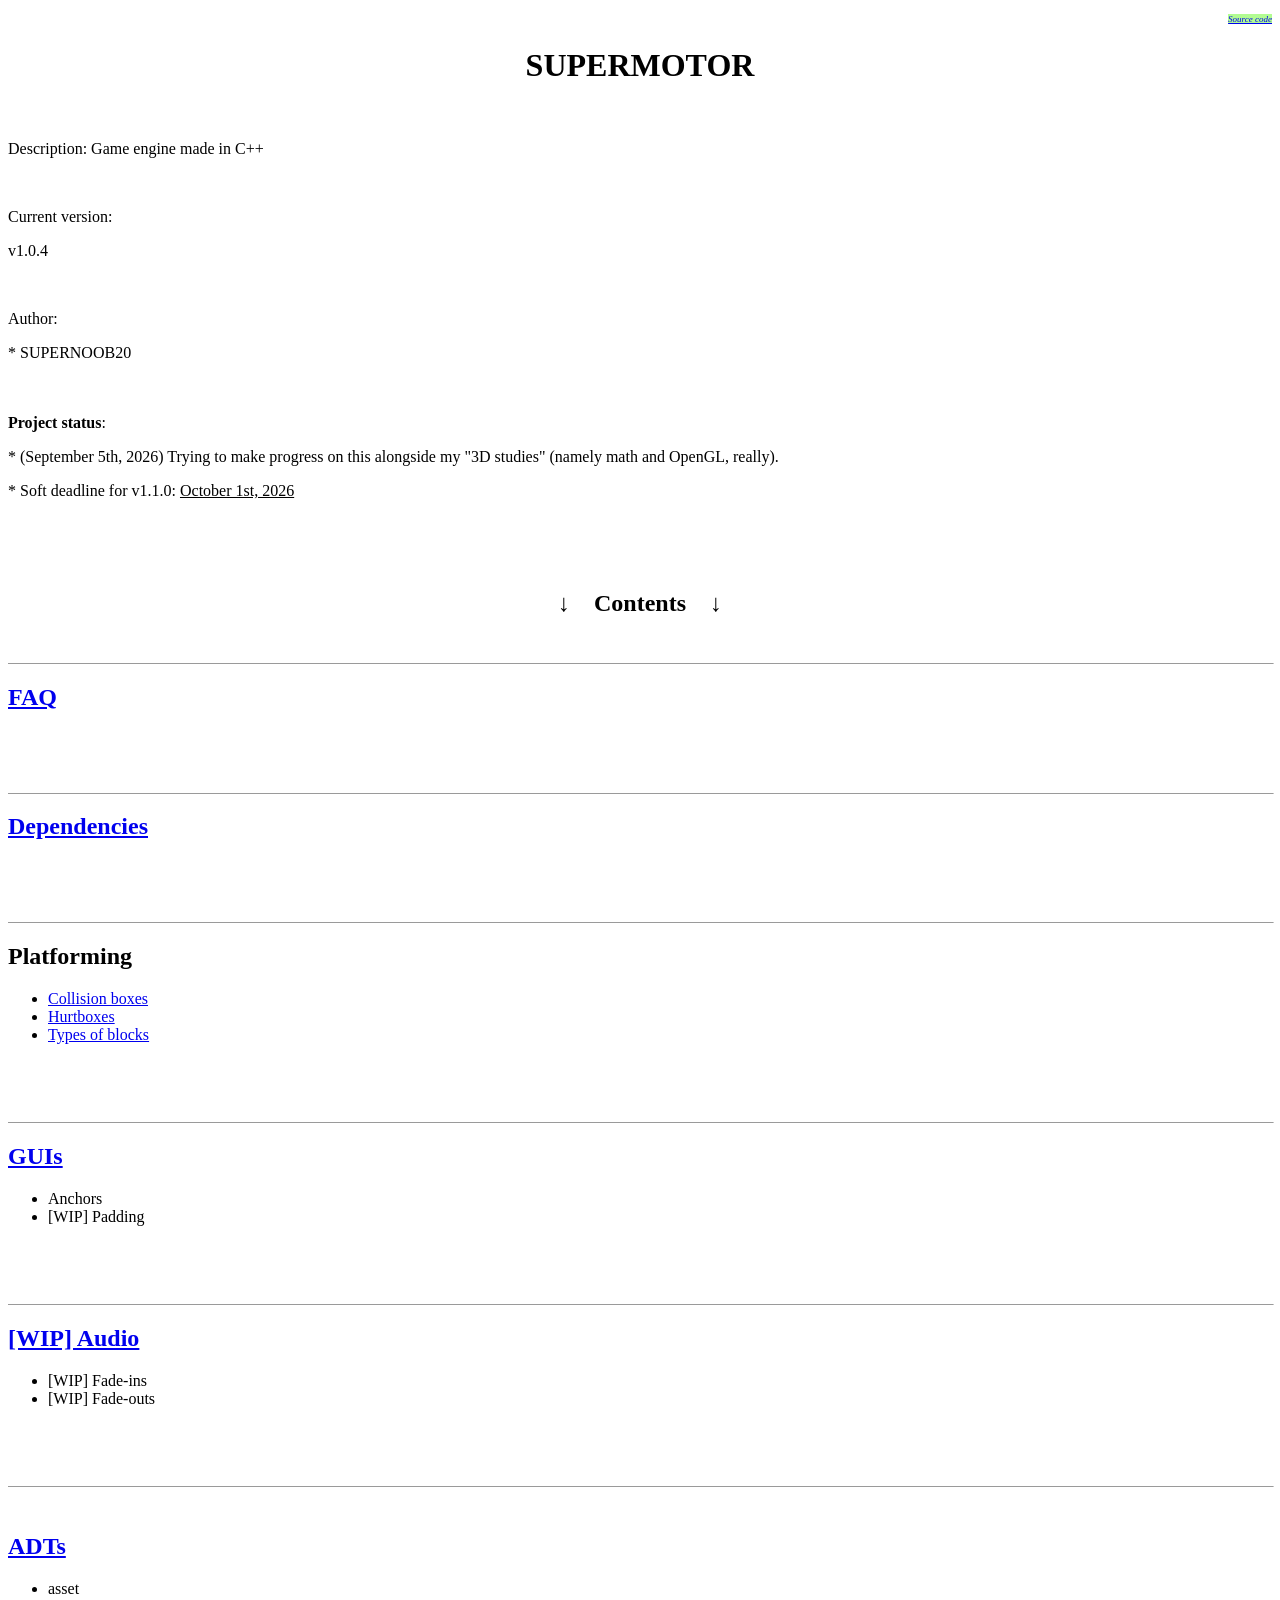
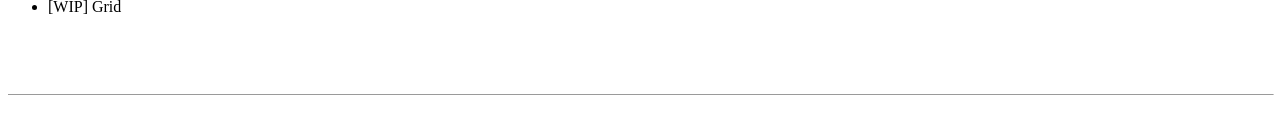
<file: index.html>
<!DOCTYPE html>
<html>


    <head>
       
        <link rel="stylesheet" href="website/styles.css">        

        <!-- navbar here... e.e -->

    </head>



    <body>

        <div style="text-align: right;">
            <i> <a href="https://github.com/SUPERNOOB20/supermotor"> <p10>Source code</p10> </a> </i>
        </div>




        <title>    SUPERMOTOR    </title>
        <div style="text-align: center;">
            <h1>  <b>  SUPERMOTOR  </b>  </h1>
        </div>
<br>
        <p> Description:
        Game engine made in C++
        </p>
<br>
        <p> Current version:        </p>
<p>           v1.0.4        </p>
        </p>
<br>
        <p>
<p>        Author:          </p>
 <p>       * SUPERNOOB20    </p>
        </p>
<br>
<br>
        <b>Project status</b>:        <p></p>
        * (September 5th, 2026) Trying to make progress on this alongside my </u>"3D studies"</u> (namely math and OpenGL, really).        <p></p>
        * Soft deadline for v1.1.0:  <u>October 1st, 2026</u>        <p></p>
        </p>
<br>
<br>
<br>
        <div style="text-align: center;">
        <h2><b> ↓ &nbsp;&nbsp;  Contents  &nbsp;&nbsp; ↓ </b></h2>       
        <br><hr width="100%" size="1">
        </div>

		<a href="website/FAQ.html">
        <h2>FAQ</h2></a>


        <br><br><br><hr width="100%" size="1">

        <a href="website/dependencies/dependencies.html">
        <h2>Dependencies</h2></a>


        <br><br><br><hr width="100%" size="1">

        <h2>Platforming</h2>
            <ul>
                <li> <a href="website/platforming/blocks_data-structures/blocks_data-structures.html"> Collision boxes </li>
                <li> <a href="website/platforming/hurtboxes/hurtboxes.html"> Hurtboxes </a> </li>
                <li> <a href="website/platforming/block_types/block_types.html"> Types of blocks </a> </li>
            </ul>

        <br><br><br><hr width="100%" size="1">

        <a href="website/GUIs/GUIs.html">
        <h2>GUIs</h2></a>
            <ul>
                <li> Anchors </li>
                <li> [WIP] Padding </li>
            </ul>

        <br><br><br><hr width="100%" size="1">

        <a href="website/audio.html">
        <h2>[WIP] Audio</h2></a>
            <ul>
                <li>[WIP] Fade-ins </li>
                <li>[WIP] Fade-outs </li>
            </ul>

        <br><br><br><hr width="100%" size="1"><br>

        <a href="website/ADTs.html">
        <h2>ADTs</h2></a>
            <ul>
                <li>asset </li>
                <li>[WIP] Grid </li>
            </ul>
        <br><br><br><hr width="100%" size="1"><br>



    </body>


</html>
</file>
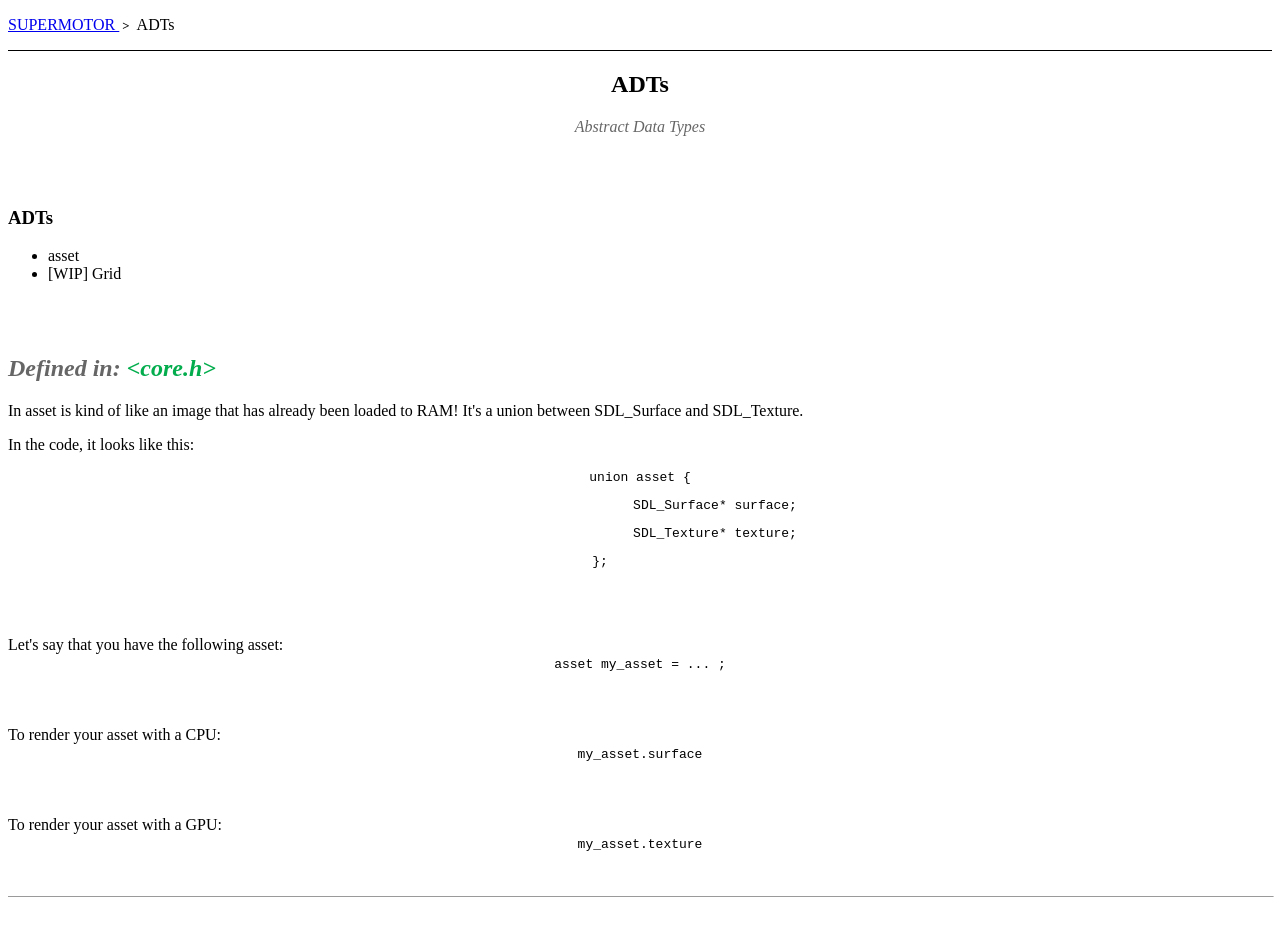
<file: website/ADTs.html>
<!DOCTYPE html>
<html>

    <head>

        <link rel="stylesheet" href="./styles.css">  

        <!-- navbar here... e.e -->
        <nav class="crumbs">
            <ol>
                <li class="crumb"><a href="../index.html">  SUPERMOTOR  </a></li>
                <li class="crumb">  ADTs  </li>
            </ol>
        </nav>


	<div style="text-align: center;">
        <h2>  ADTs  </h2>
		<p class="caption_style">  Abstract Data Types  </p>
	</div>	
	<br>
	<br>
	<h3>ADTs</h3>
            <ul>
                <li>asset </li>
                <li>[WIP] Grid </li>
            </ul>
    </head>
	
<br>
<br>

    <body>



        <h2 class="caption_style">Defined in: <header_file>&lt;core.h&gt;</header_file></h2>

        <p>In asset is kind of like an image that has already been loaded to RAM! It's a union between SDL_Surface and SDL_Texture.</p>

        <p>In the code, it looks like this:</p>

<div style="text-align: center;">        
        <code>
            <p>union asset {</p>
                <p><code_tab>SDL_Surface* surface;</code_tab></p>
                <p><code_tab>SDL_Texture* texture;</code_tab></p>
            <p><code_tab_inverse>};</code_tab_inverse></p></code>
</div>
<br>
<br>
<br>
        Let's say that you have the following asset:<br>
<div style="text-align: center;">
<code>        asset my_asset = ... ;</code>   <br>
</div>
<br>
<br>
<br>
        To render your asset with a CPU:<br>
<div style="text-align: center;">
<code>            my_asset.surface</code> <br>
</div>
<br>
<br>
<br>
        To render your asset with a GPU:<br>
<div style="text-align: center;">
<code>            my_asset.texture</code><br>
</div>
 
    <br>
    <br>
        <hr width="100%" size="1">		
    <br>
    </body>

</html>
</file>
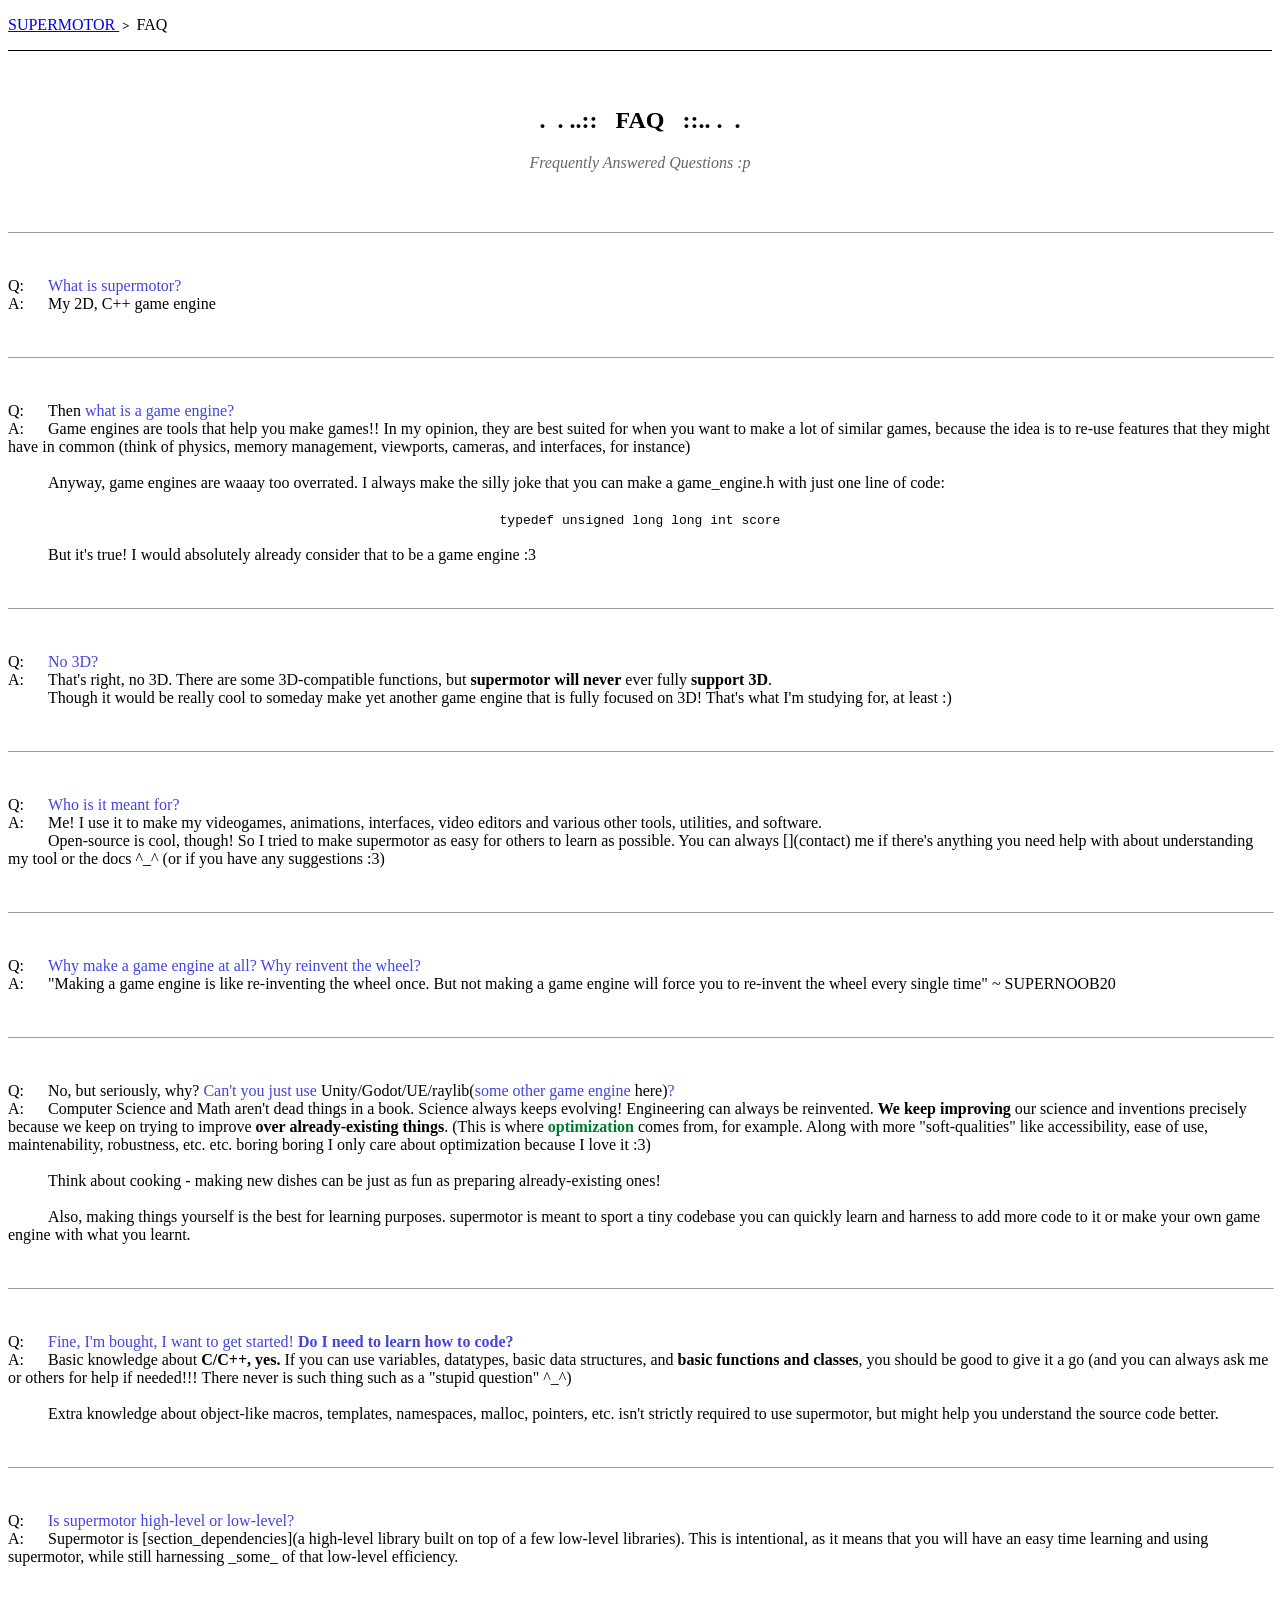
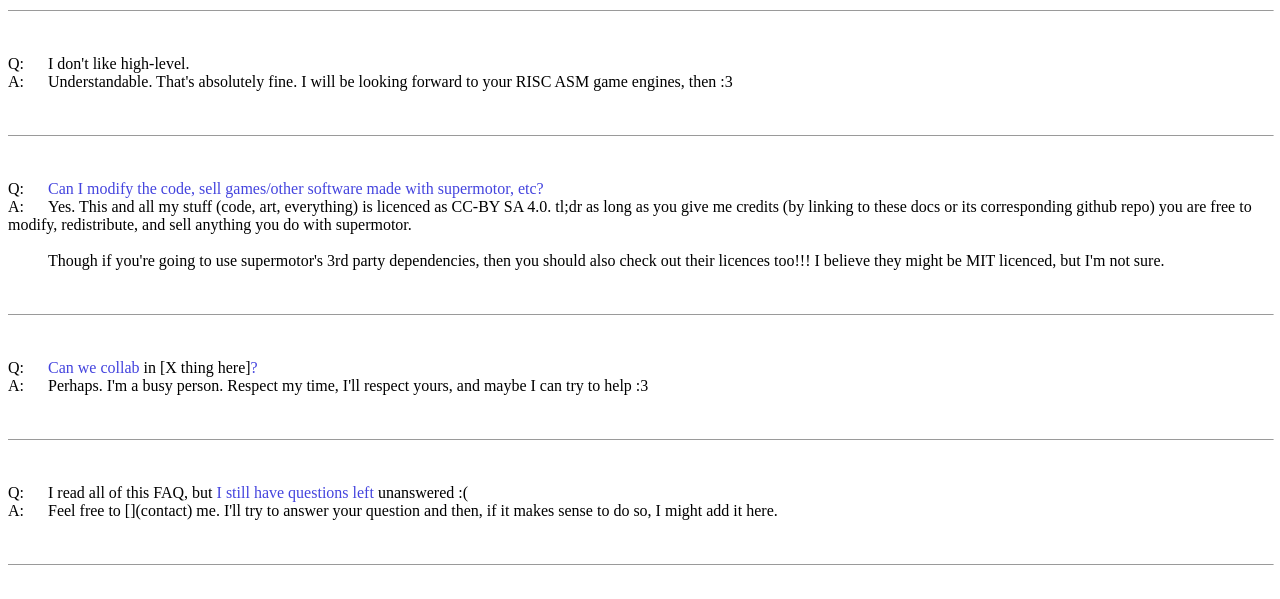
<file: website/FAQ.html>
<!DOCTYPE html>
<html>

    <head>

        <link rel="stylesheet" href="./styles.css">  

        <!-- navbar here... e.e -->
        <nav class="crumbs">
            <ol>
                <li class="crumb"><a href="../index.html">  SUPERMOTOR  </a></li>
                <li class="crumb">  FAQ  </li>
            </ol>
        </nav>

    </head>

    <body>
<br>
<br>

<div style="text-align: center;">
	<h2>.&nbsp; . ..:: &nbsp; FAQ &nbsp; ::.. . &nbsp;.</h2>
	<p class="caption_style">  Frequently Answered Questions :p  </p>
</div>
<br>
<br>

<hr width="100%" size="1"><br>
<br>
Q: <smol_sangria></smol_sangria><blue>What is supermotor?</blue><br>
A: <smol_sangria></smol_sangria>My 2D, C++ game engine<br>
<br>
<br><hr width="100%" size="1"><br>
<br>
Q: <smol_sangria></smol_sangria>Then <blue>what is a game engine?</blue><br>
A: <smol_sangria></smol_sangria>Game engines are tools that help you make games!! In my opinion, they are best suited for when you want to make a lot of similar games, because the idea is to re-use features that they might have in common (think of physics, memory management, viewports, cameras, and interfaces, for instance)<br>
<br>
<sangria></sangria> Anyway, game engines are waaay too overrated. I always make the silly joke that you can make a game_engine.h with just one line of code:<br>
<br><div style="text-align: center;"><code>typedef unsigned long long int score</code></div><br>
<sangria></sangria> But it's true! I would absolutely already consider that to be a game engine :3<br>
<br>
<br><hr width="100%" size="1"><br>
<br>
Q: <smol_sangria></smol_sangria><blue>No 3D?</blue><br>
A: <smol_sangria></smol_sangria>That's right, no 3D. There are some 3D-compatible functions, but <b>supermotor will never</b> ever fully <b>support 3D</b>.<br>
<sangria></sangria> Though it would be really cool to someday make yet another game engine that is fully focused on 3D! That's what I'm studying for, at least :)<br>
<br>
<br><hr width="100%" size="1"><br>
<br>
Q: <smol_sangria></smol_sangria><blue>Who is it meant for?</blue><br>
A: <smol_sangria></smol_sangria>Me! I use it to make my videogames, animations, interfaces, video editors and various other tools, utilities, and software.<br>
<sangria></sangria> Open-source is cool, though! So I tried to make supermotor as easy for others to learn as possible. You can always [](contact) me if there's anything you need help with about understanding my tool or the docs ^_^ (or if you have any suggestions :3)<br>
<br>
<br><hr width="100%" size="1"><br>
<br>
Q: <smol_sangria></smol_sangria><blue>Why make a game engine at all? Why reinvent the wheel?</blue><br>
A: <smol_sangria></smol_sangria>"Making a game engine is like re-inventing the wheel once. But not making a game engine will force you to re-invent the wheel every single time" ~ SUPERNOOB20<br>
<br>
<br><hr width="100%" size="1"><br>
<br>
Q: <smol_sangria></smol_sangria>No, but seriously, why? <blue>Can't you just use</blue> Unity/Godot/UE/raylib(<blue>some other game engine</blue> here)<blue>?</blue><br>
A: <smol_sangria></smol_sangria>Computer Science and Math aren't dead things in a book. Science always keeps evolving! Engineering can always be reinvented. <b>We keep improving</b> our science and inventions precisely because we keep on trying to improve <b>over already-existing things</b>. (This is where <b><dark_green>optimization</b></dark_green> comes from, for example. Along with more "soft-qualities" like accessibility, ease of use, maintenability, robustness, etc. etc. boring boring I only care about optimization because I love it :3)<br>
<br>
   <sangria></sangria>Think about cooking - making new dishes can be just as fun as preparing already-existing ones!<br>
<br>
   <sangria></sangria>Also, making things yourself is the best for learning purposes. supermotor is meant to sport a tiny codebase you can quickly learn and harness to add more code to it or make your own game engine with what you learnt.<br>
<br>
<br><hr width="100%" size="1"><br>
<br>
Q: <smol_sangria></smol_sangria><blue>Fine, I'm bought, I want to get started! <b>Do I need to learn how to code?</b></blue><br>
A: <smol_sangria></smol_sangria>Basic knowledge about <b>C/C++, yes.</b> If you can use variables, datatypes, basic data structures, and <b>basic functions and classes</b>, you should be good to give it a go (and you can always ask me or others for help if needed!!! There never is such thing such as a "stupid question" ^_^)<br>
<br>
   <sangria></sangria>Extra knowledge about object-like macros, templates, namespaces, malloc, pointers, etc. isn't strictly required to use supermotor, but might help you understand the source code better.<br>
<br>
<br><hr width="100%" size="1"><br>
<br>
Q: <smol_sangria></smol_sangria><blue>Is supermotor high-level or low-level?</blue><br>
A: <smol_sangria></smol_sangria>Supermotor is [section_dependencies](a high-level library built on top of a few low-level libraries). This is intentional, as it means that you will have an easy time learning and using supermotor, while still harnessing _some_ of that low-level efficiency.<br>
<br>
<br><hr width="100%" size="1"><br>
<br>
Q: <smol_sangria></smol_sangria>I don't like high-level.<br>
A: <smol_sangria></smol_sangria>Understandable. That's absolutely fine. I will be looking forward to your RISC ASM game engines, then :3<br>
<br>
<br><hr width="100%" size="1"><br>
<br>
Q: <smol_sangria></smol_sangria><blue>Can I modify the code, sell games/other software made with supermotor, etc?</blue><br>
A: <smol_sangria></smol_sangria>Yes. This and all my stuff (code, art, everything) is licenced as CC-BY SA 4.0. tl;dr as long as you give me credits (by linking to these docs or its corresponding github repo) you are free to modify, redistribute, and sell anything you do with supermotor.<br>
<br>
<sangria></sangria> Though if you're going to use supermotor's 3rd party dependencies, then you should also check out their licences too!!! I believe they might be MIT licenced, but I'm not sure.<br>
<br>
<br><hr width="100%" size="1"><br>
<br>
Q: <smol_sangria></smol_sangria><blue>Can we collab</blue> in [X thing here]<blue>?</blue><br>
A: <smol_sangria></smol_sangria>Perhaps. I'm a busy person. Respect my time, I'll respect yours, and maybe I can try to help :3<br>
<br>
<br><hr width="100%" size="1"><br>
<br>
Q: <smol_sangria></smol_sangria>I read all of this FAQ, but <blue>I still have questions left</blue> unanswered :(<br>
A: <smol_sangria></smol_sangria>Feel free to [](contact) me. I'll try to answer your question and then, if it makes sense to do so, I might add it here.<br>
 
<br>
<br>
<hr width="100%" size="1">		
<br>

    </body>

</html>
</file>
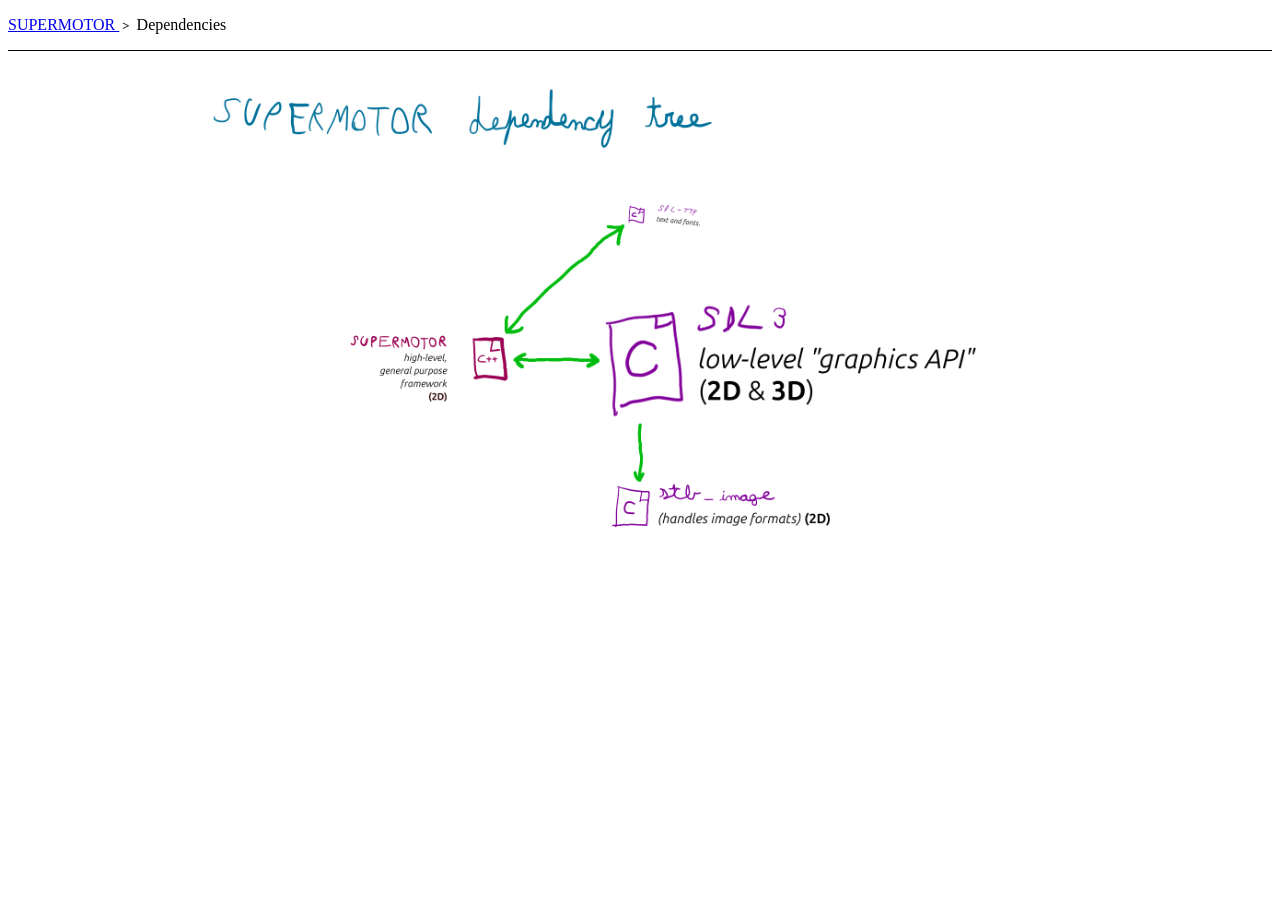
<file: website/dependencies/dependencies.html>
<!DOCTYPE html>
<html>

    <head>

        <link rel="stylesheet" href="../styles.css">  

        <!-- navbar here... e.e -->
        <nav class="crumbs">
            <ol>
                <li class="crumb"><a href="../../index.html">  SUPERMOTOR  </a></li>
                <li class="crumb">  Dependencies  </li>
            </ol>
        </nav>

    </head>



    <body>

        <br>
        <br>

        <div style="text-align: center;">
            <img style="width: 70%;" src="./illustrations/dependency_tree_V2.png" alt="dependencies">
        </div>

    </body>

</html>
</file>
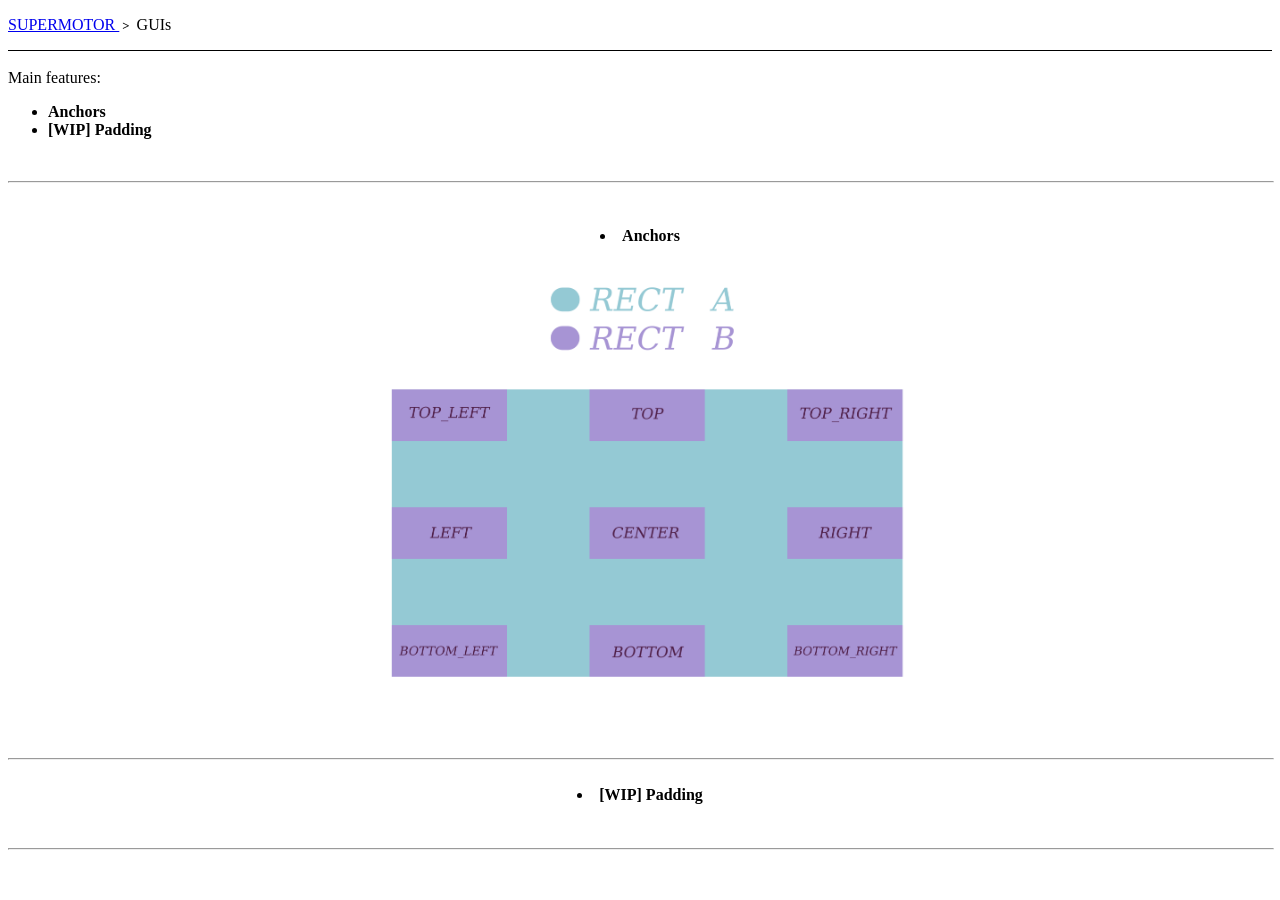
<file: website/GUIs/GUIs.html>
<!DOCTYPE html>
<html>

    <head>


        <link rel="stylesheet" href="../styles.css">        

         <!-- navbar here... e.e -->
        <nav class="crumbs">
            <ol>
                <li class="crumb"><a href="../../index.html">  SUPERMOTOR  </a></li>
                <li class="crumb">  GUIs  </li>
            </ol>
        </nav>


    </head>

    <body>

<br>
        Main features: 
        <ul>
            <li><b>Anchors</b></li>
            <li><b>[WIP] Padding</b></li>
        </ul>
<br>
    <hr width="100%" size="2">
<br>
<br>

    <div style="text-align: center;">
        <li><b>Anchors</b></li>
    </div>

<br>

    <div style="text-align: center;">
        <img class="smol" src="illustrations/Explanation.png" alt="anchor_explanation">
    </div>

<br>
<br>

        <hr width="100%" size="2">
<br>

    <div style="text-align: center;">
        <li><b>[WIP] Padding</b></li>
    </div>

<br>
<br>
        <hr width="100%" size="2">
<br>


    </body>

</html>
</file>
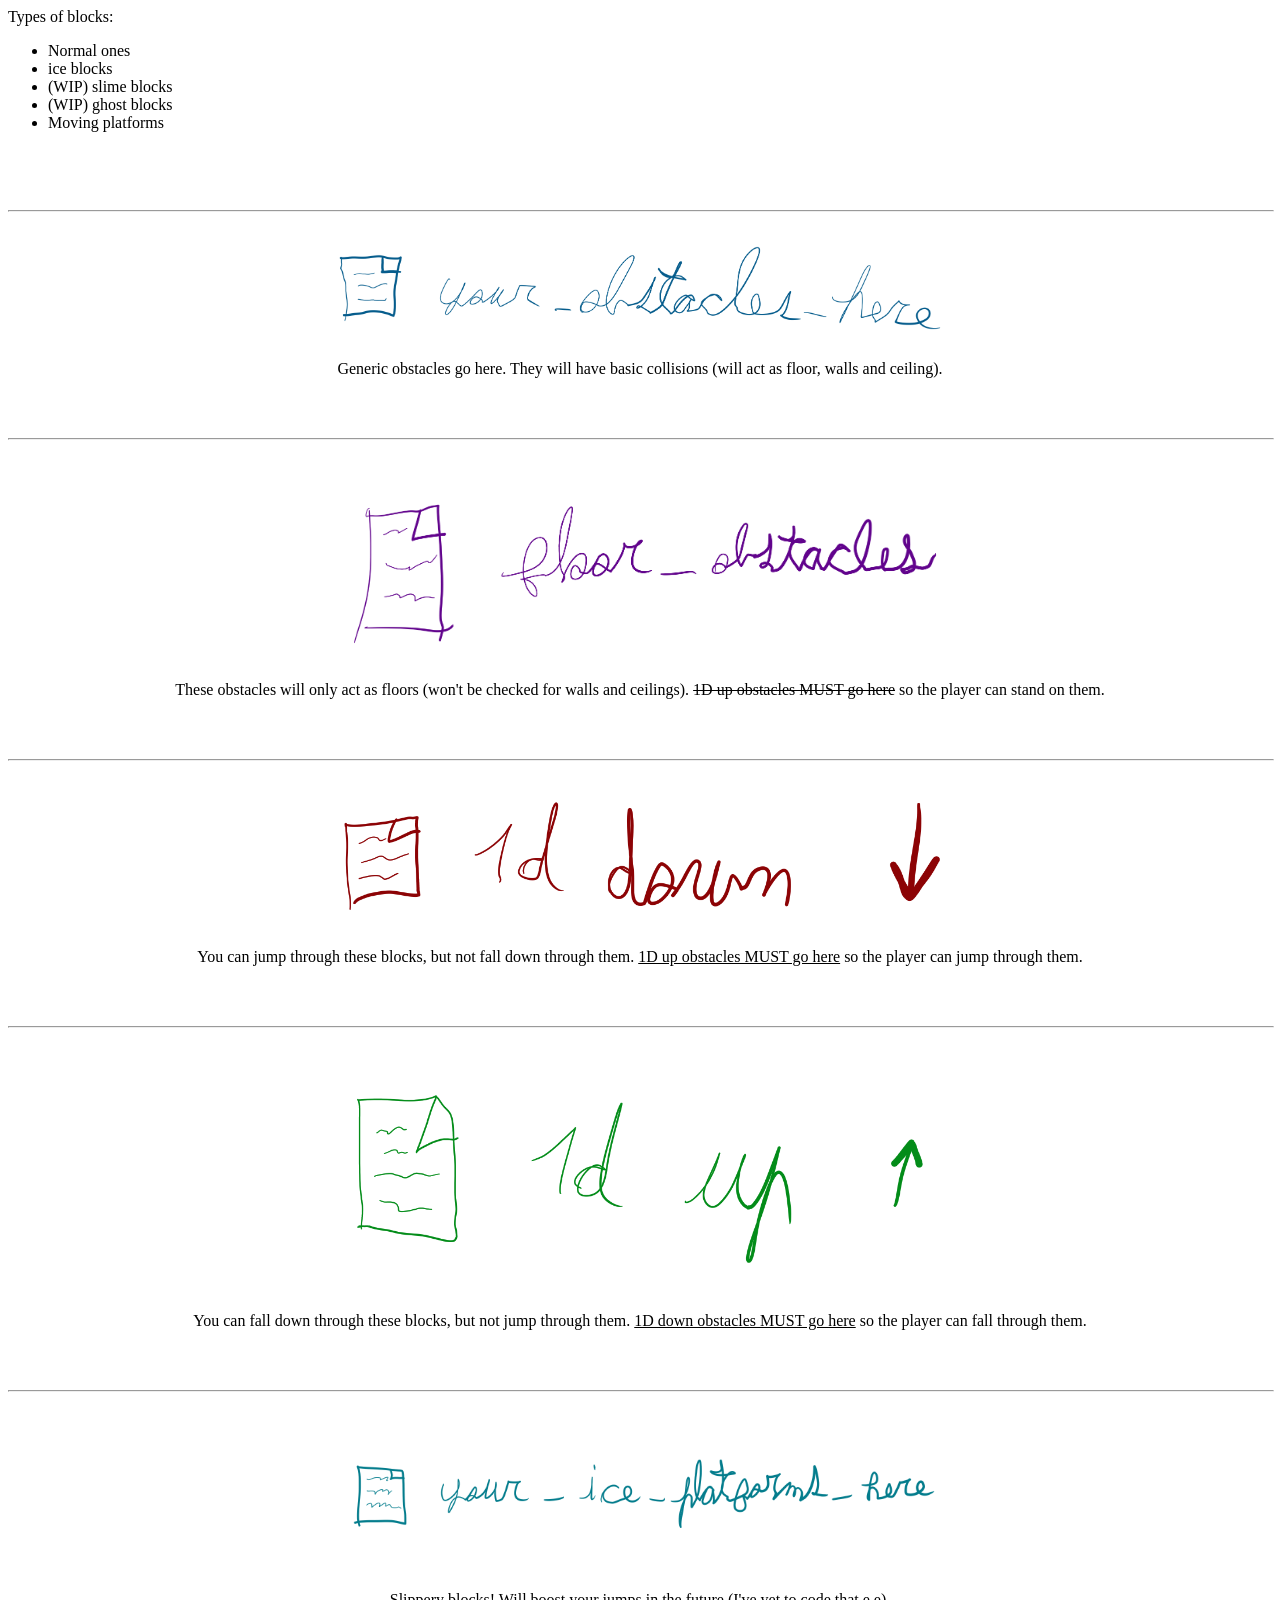
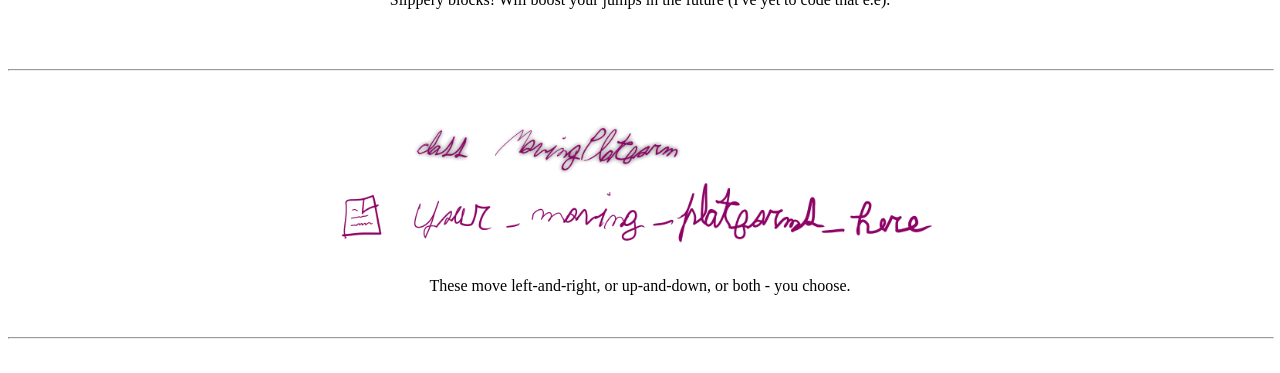
<file: website/platforming/platforming.html>
<!DOCTYPE html>
<html>

    <head>
        <link rel="stylesheet" href="../styles.css">        
    </head>

    <body>
        Types of blocks:
            <ul>
              <li>Normal ones</li>
              <li>ice blocks</li>
              <li>(WIP) slime blocks</li>
              <li>(WIP) ghost blocks</li>
              <li>Moving platforms</li>
            </ul>


        <br>
        <br>


        <br><hr width="100%" size="2"><br>

        <div style="text-align: center;">
            <img class="smol" src="stylistic_names/generic_obstacles.png" alt="your_obstacles_here">                                   <p> Generic obstacles go here. They will have basic collisions (will act as floor, walls and ceiling).</p>  <br>
            <br><hr width="100%" size="2"><br>
            <img class="smol" src="stylistic_names/floor_obstacles.png" alt="your_floor_obstacles_here">                               <p> These obstacles will only act as floors (won't be checked for walls and ceilings). <s>1D up obstacles MUST go here</s> so the player can stand on them.</p>  <br>
            <br><hr width="100%" size="2"><br>
            <img class="smol" src="stylistic_names/1d_down.png" alt="your_1d_down_obstacles_here">                                     <p> You can jump through these blocks, but not fall down through them. <u>1D up obstacles MUST go here</u> so the player can jump through them.</p>  <br>
            <br><hr width="100%" size="2"><br>
            <img class="smol" src="stylistic_names/1d_up.png" alt="your_1d_up_obstacles_here">                                         <p> You can fall down through these blocks, but not jump through them. <u>1D down obstacles MUST go here</u> so the player can fall through them.</p>  <br>
            <br><hr width="100%" size="2"><br>
            <img class="smol" src="stylistic_names/your_ice_platforms_here.png" alt="your_ice_platforms_here">                         <p> Slippery blocks! Will boost your jumps in the future (I've yet to code that e.e).</p>  <br>
            <br><hr width="100%" size="2"><br>
            <img class="smol" src="stylistic_names/your_moving_platforms_here.png" alt="your_moving_platforms_here">                   <p> These move left-and-right, or up-and-down, or both - you choose.</p>  <br>
        </div>

        <hr width="100%" size="2"><br>

    </body>

</html>
</file>
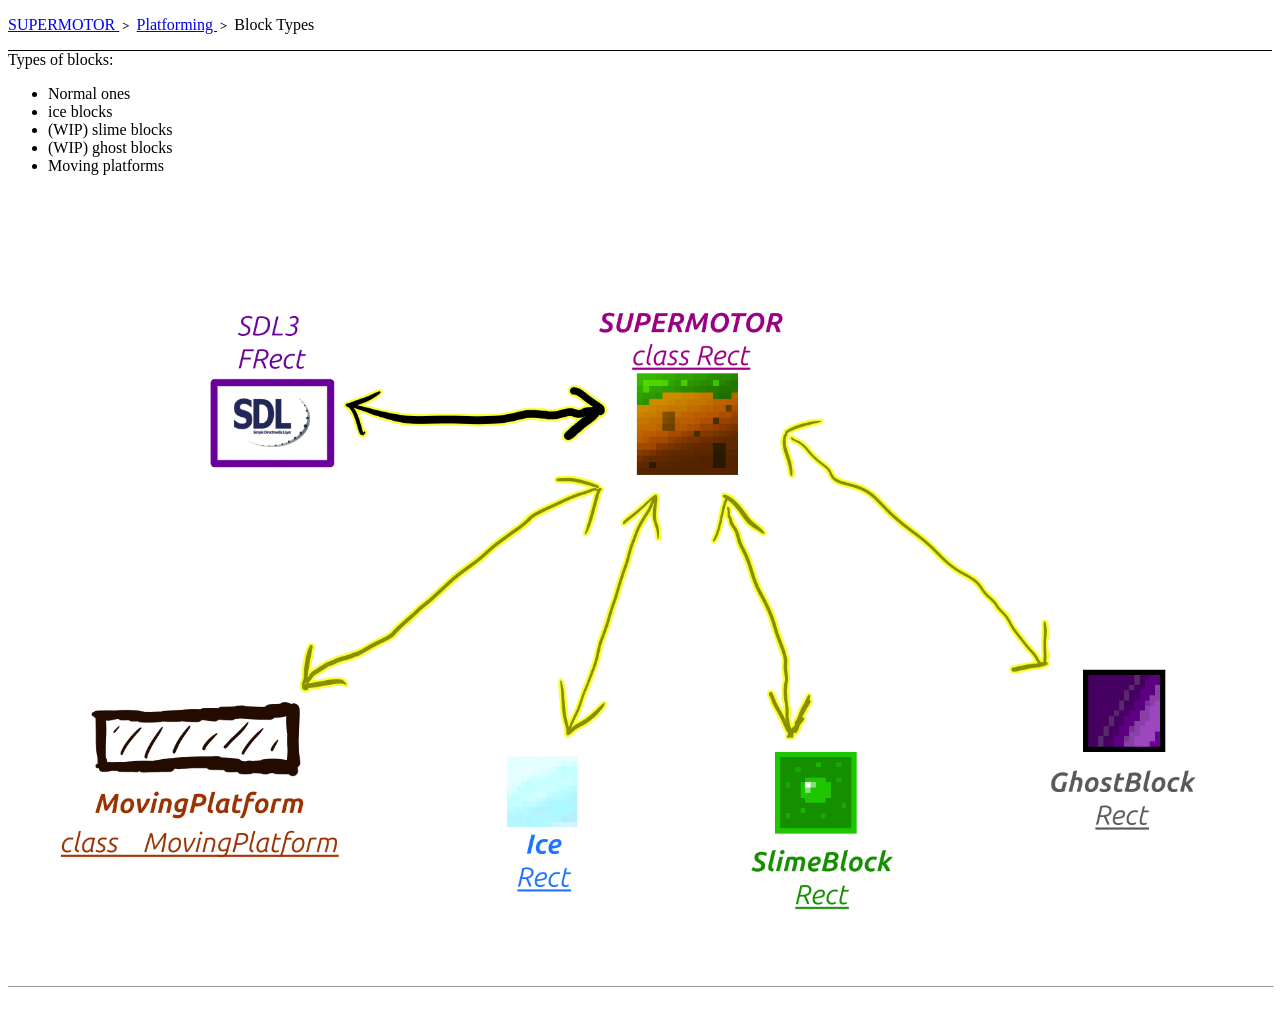
<file: website/platforming/block_types/block_types.html>
<!DOCTYPE html>
<html>


    <head>

        <link rel="stylesheet" href="../../styles.css">  
<!--        <meta name="viewport" content="width=device-width, initial-scale=1.0">      -->


        <!-- navbar here... e.e -->
        <nav class="crumbs">
            <ol>
                <li class="crumb"><a href="../../../index.html">  SUPERMOTOR  </a></li>
                <li class="crumb"><a href="#">  Platforming  </a></li>
                <li class="crumb">  Block Types  </li>
            </ol>
        </nav>
    </head>



    <body>
        Types of blocks:
            <ul>
              <li>Normal ones</li>
              <li>ice blocks</li>
              <li>(WIP) slime blocks</li>
              <li>(WIP) ghost blocks</li>
              <li>Moving platforms</li>
            </ul>

        <br>
        <br>
        <br>

        <!-- <div style="text-align: center;"> -->
        <!-- <div> -->
            <img width="100%" src="./illustrations/obstacles_chart.png" alt="all_hurtboxes">
        <!-- </div> -->

    </body>

    <br>
    <br>
        <hr width="100%" size="1">		
    <br>
</html>
</file>
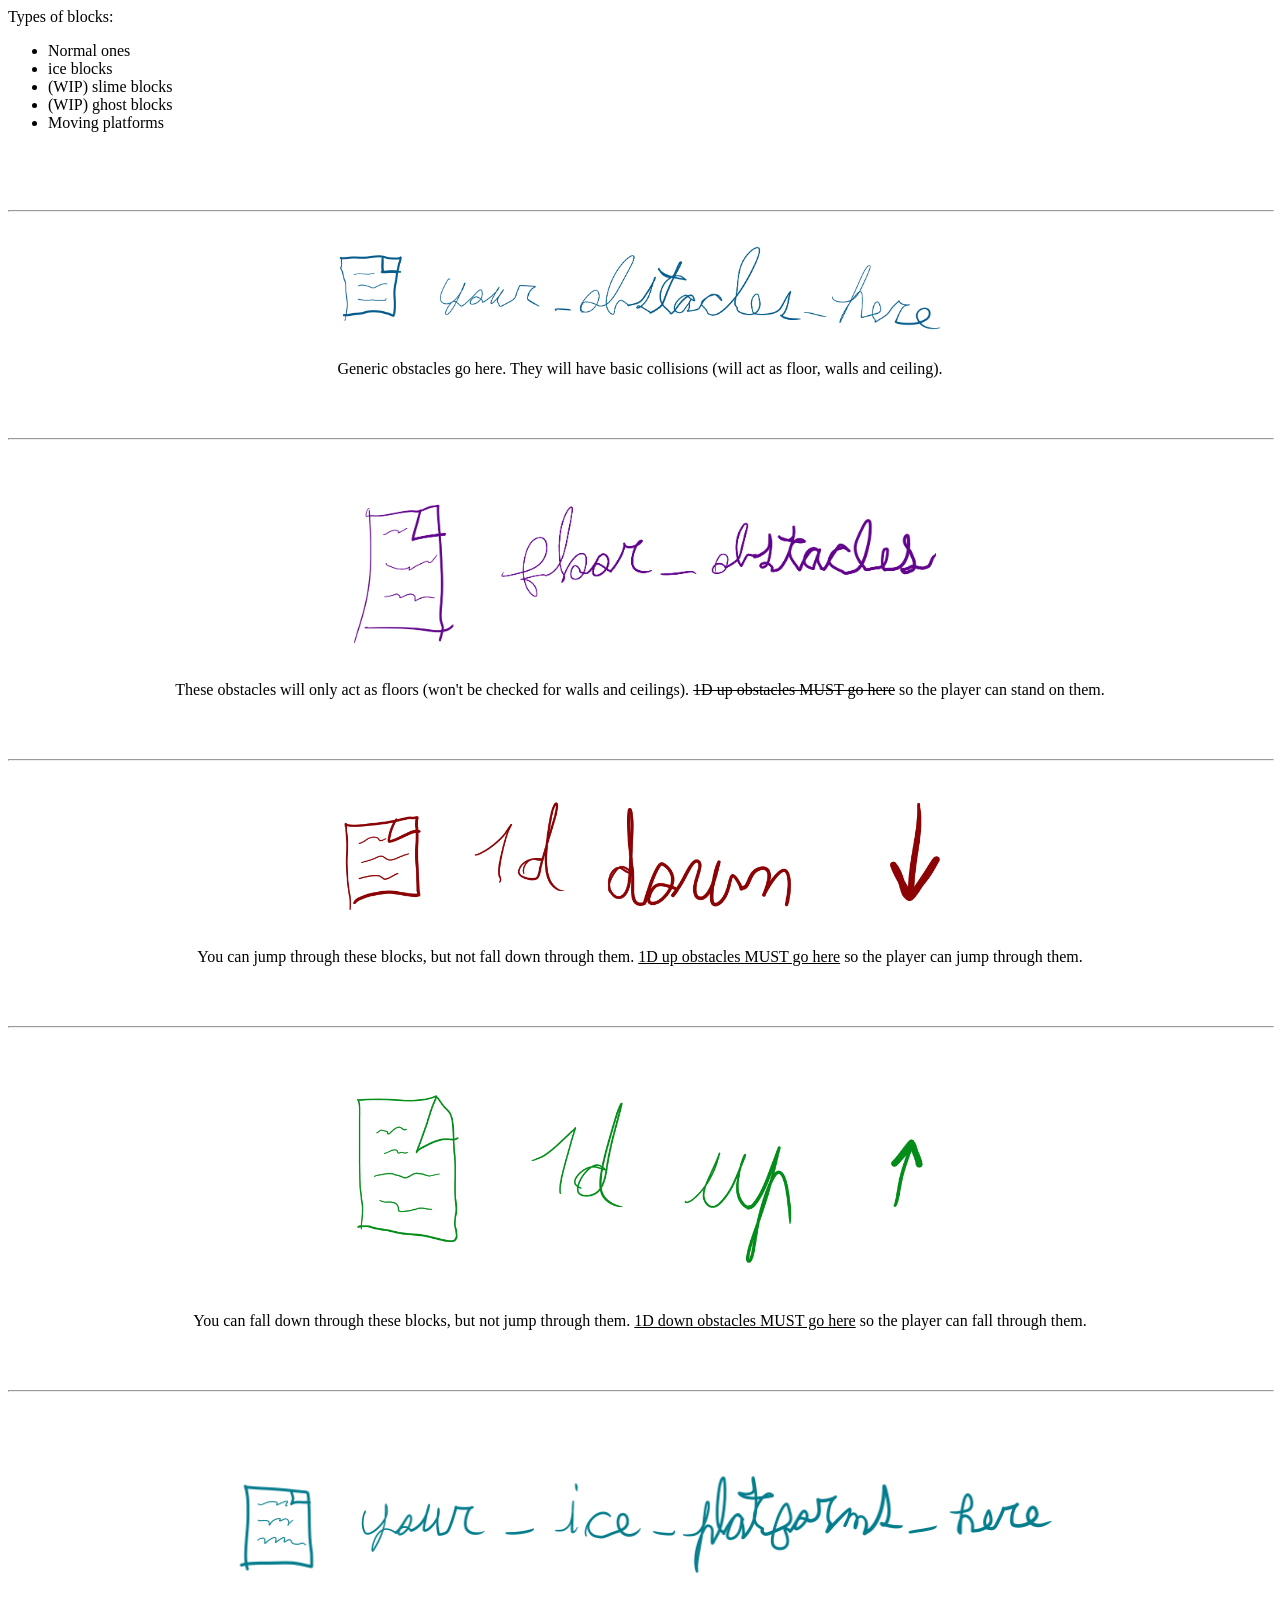
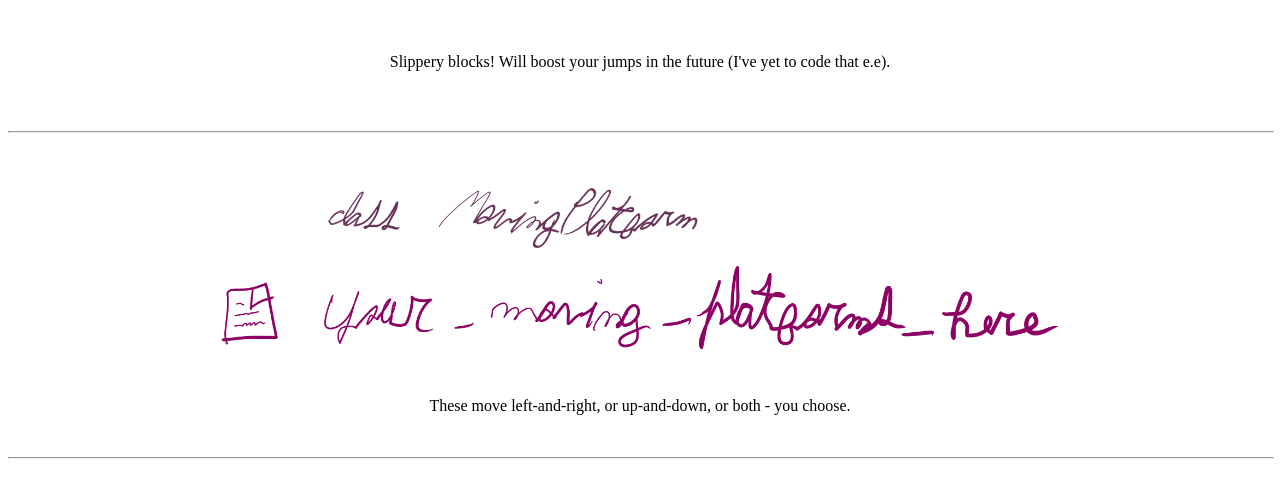
<file: website/platforming/blocks_data-structures/blocks_data-structures.html>
<!DOCTYPE html>
<html>

    <head>
        <link rel="stylesheet" href="../../styles.css">
    </head>

    <body>
        Types of blocks:
            <ul>
              <li>Normal ones</li>
              <li>ice blocks</li>
              <li>(WIP) slime blocks</li>
              <li>(WIP) ghost blocks</li>
              <li>Moving platforms</li>
            </ul>


        <br>
        <br>


        <br><hr width="100%" size="2"><br>

        <div style="text-align: center;">
            <img class="smol" src="illustrations/generic_obstacles.png" alt="your_obstacles_here">                                   <p> Generic obstacles go here. They will have basic collisions (will act as floor, walls and ceiling).</p>  <br>
            <br><hr width="100%" size="2"><br>
            <img class="smol" src="illustrations/floor_obstacles.png" alt="your_floor_obstacles_here">                               <p> These obstacles will only act as floors (won't be checked for walls and ceilings). <s>1D up obstacles MUST go here</s> so the player can stand on them.</p>  <br>
            <br><hr width="100%" size="2"><br>
            <img class="smol" src="illustrations/1d_down.png" alt="your_1d_down_obstacles_here">                                     <p> You can jump through these blocks, but not fall down through them. <u>1D up obstacles MUST go here</u> so the player can jump through them.</p>  <br>
            <br><hr width="100%" size="2"><br>
            <img class="smol" src="illustrations/1d_up.png" alt="your_1d_up_obstacles_here">                                         <p> You can fall down through these blocks, but not jump through them. <u>1D down obstacles MUST go here</u> so the player can fall through them.</p>  <br>
            <br><hr width="100%" size="2"><br>
            <img width="70%" src="illustrations/your_ice_platforms_here.png" alt="your_ice_platforms_here">                         <p> Slippery blocks! Will boost your jumps in the future (I've yet to code that e.e).</p>  <br>
            <br><hr width="100%" size="2"><br>
            <img width="70%" src="illustrations/your_moving_platforms_here.png" alt="your_moving_platforms_here">                   <p> These move left-and-right, or up-and-down, or both - you choose.</p>  <br>
        </div>

        <hr width="100%" size="2"><br>

    </body>

</html>
</file>
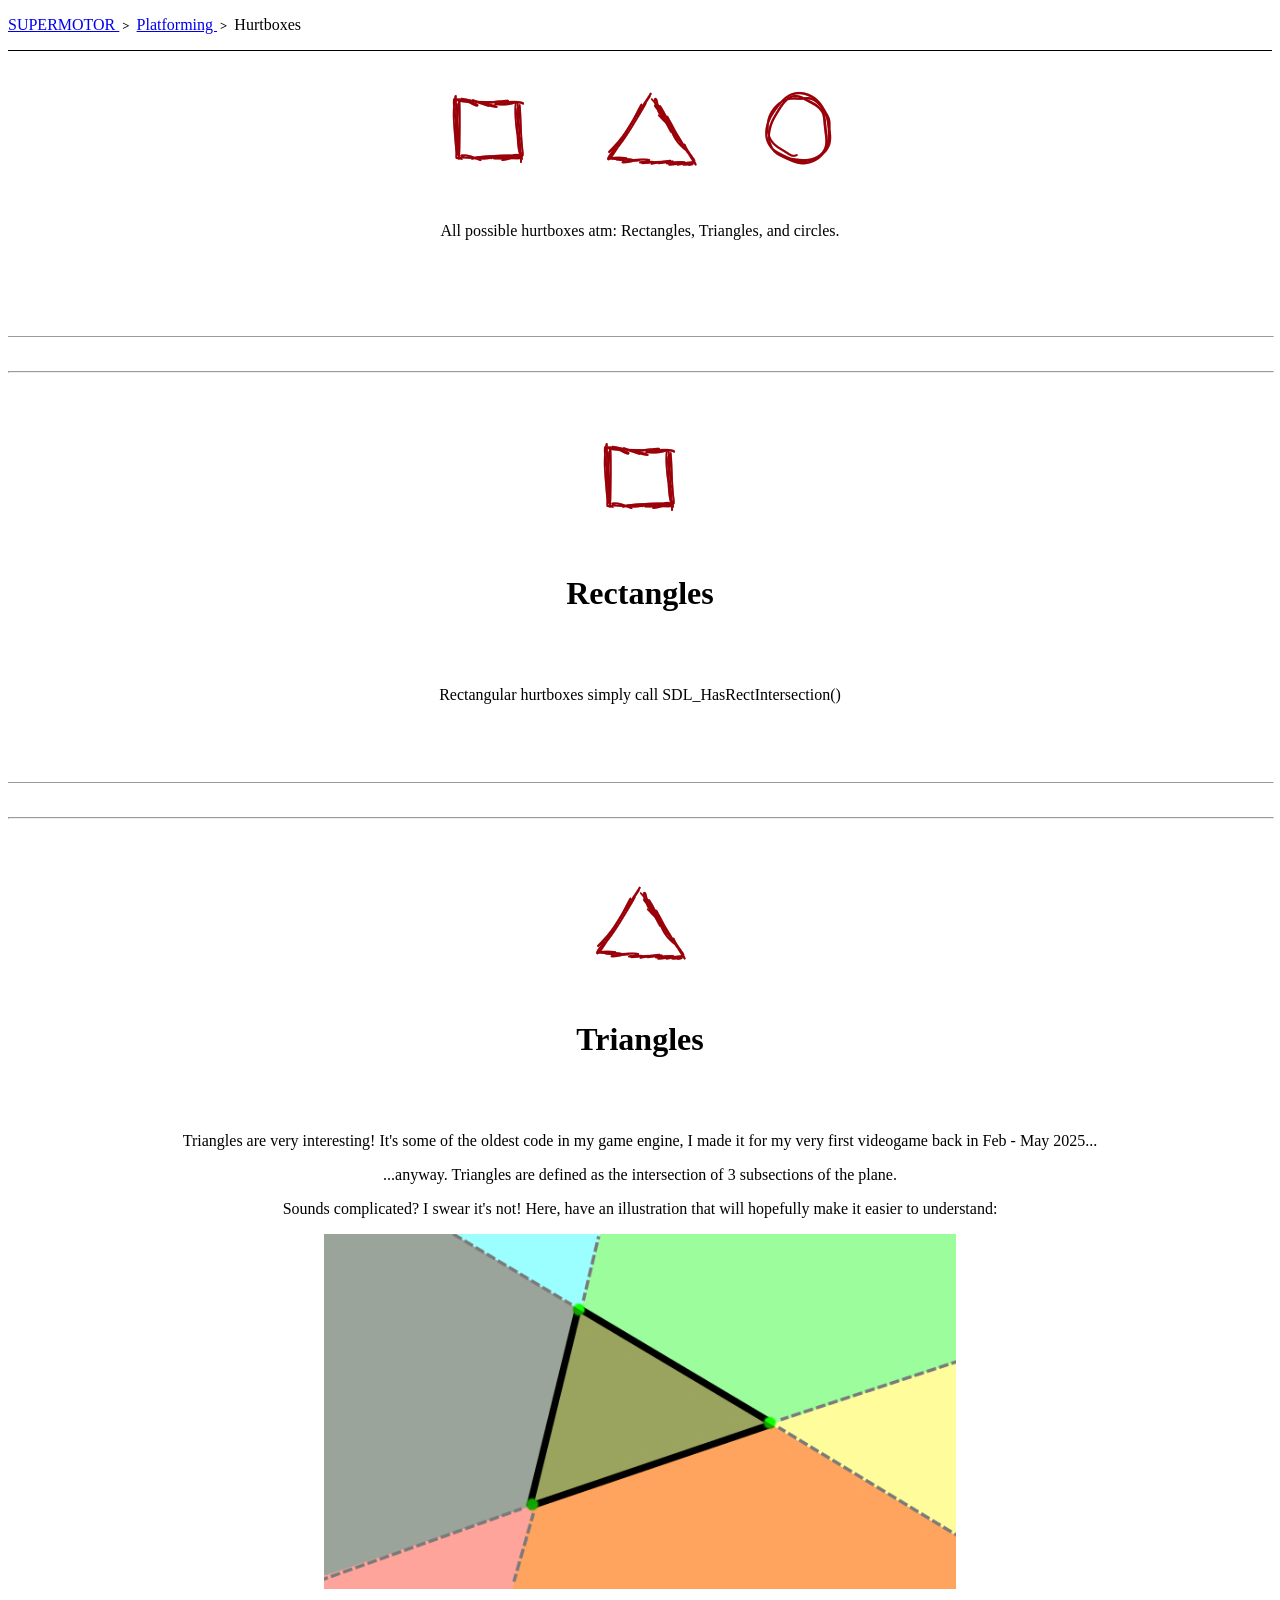
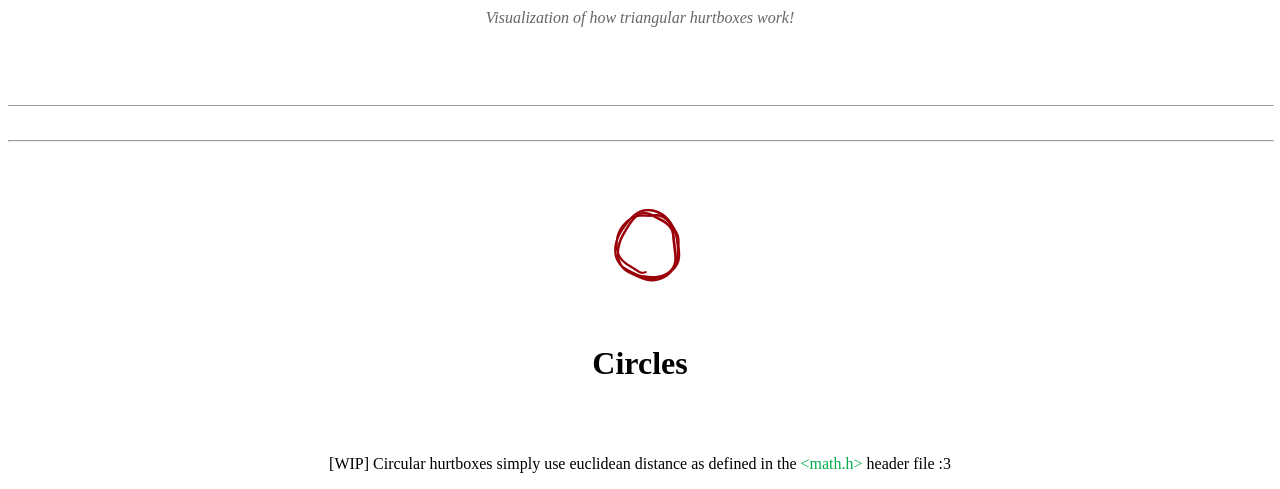
<file: website/platforming/hurtboxes/hurtboxes.html>
<!DOCTYPE html>
<html>


    <head>

        <link rel="stylesheet" href="../../styles.css">  

        <!-- navbar here... e.e -->
        <nav class="crumbs">
            <ol>
                <li class="crumb"><a href="../../../index.html">  SUPERMOTOR  </a></li>
                <li class="crumb"><a href="#">  Platforming  </a></li>        <!--   Empty href here cuz there ain't no such thing as platforming.html :p   -->
                <li class="crumb">  Hurtboxes  </li>
            </ol>
        </nav>
    </head>



    <body>

		<div style="text-align: center;">
            <img src="illustrations/all_hurtboxes.png" alt="all_hurtboxes">                         <p> All possible hurtboxes atm: Rectangles, Triangles, and circles.</p>  <br>

            <br><br><br><hr width="100%" size="1">			
			
            <br><hr width="100%" size="2"><br>
			<img src="illustrations/rect.png" alt="rectangle">
                <h1>Rectangles</h1><br><br>
				<p>Rectangular hurtboxes simply call SDL_HasRectIntersection()</p>

				
            <br><br><br><hr width="100%" size="1">


			<br><hr width="100%" size="2"><br>
			<img src="illustrations/triangle.png" alt="triangle">
                <h1>Triangles</h1>  <br><br>
				<p>Triangles are very interesting! It's some of the oldest code in my game engine, I made it for my very first videogame back in Feb - May 2025...</p>
				<p>...anyway. Triangles are defined as the intersection of 3 subsections of the plane.</p>

				<p>Sounds complicated? I swear it's not! Here, have an illustration that will hopefully make it easier to understand:</p>

         	    <img class="smol" src="illustrations/triangle_engineering.png" alt="triangle's inner workings (illustration)">
				<p class = caption_style>Visualization of how triangular hurtboxes work!</i></p>

    
            <br><br><br><hr width="100%" size="1">
        

            <br><hr width="100%" size="2"><br>
			<img src="illustrations/circle.png" alt="circle">
                <h1>Circles</h1><br><br>
				<p>[WIP] Circular hurtboxes simply use euclidean distance as defined in the <header_file>&lt;math.h&gt;</header_file> header file :3</p>
        </div>
    </body>


</html>
</file>
<file: website/styles.css>
smol_sangria {					/*  Indentation for aesthetics. Definitely not an OCD or anything like that... definitely not!!!  ":3  */
	padding-left: 20px;
}

sangria {					/*  This one is even worse than OCD. It's pure tanteo perfectionism.  */
	padding-left: 40px;
}

code_tab {					/*  Indentation for code. Feel free to adjust the padding value to your own liking :p  */
	padding-left: 150px;
}

code_tab_inverse {			/*  Center is evil.  */
	padding-right: 80px;
}


p10 {
    background-color: #b2fc92;
    font-size: 9px;
}

blue {
	color: #4444de;
}


header_file {
	color: #03ad4d;
}

dark_green {
	color: #007834;
}


.smol {
    width: 50%;
}


.caption_style {
	font-style:	italic;
	color: #666666;
}




/*   Credits for this "code": https://developer.mozilla.org/en-US/docs/Web/HTML/Reference/Elements/nav    */

nav {
  border-bottom: 1px solid black;
}

.crumbs ol {    /* ordered list! :D */
  list-style-type: none;
  padding-left: 0;
}

.crumb {
  display: inline-block;
}

.crumb a::after {
  display: inline-block;
  color: black;
  content: ">";
  font-size: 80%;
  font-weight: bold;
  padding: 0 3px;
}
</file>
